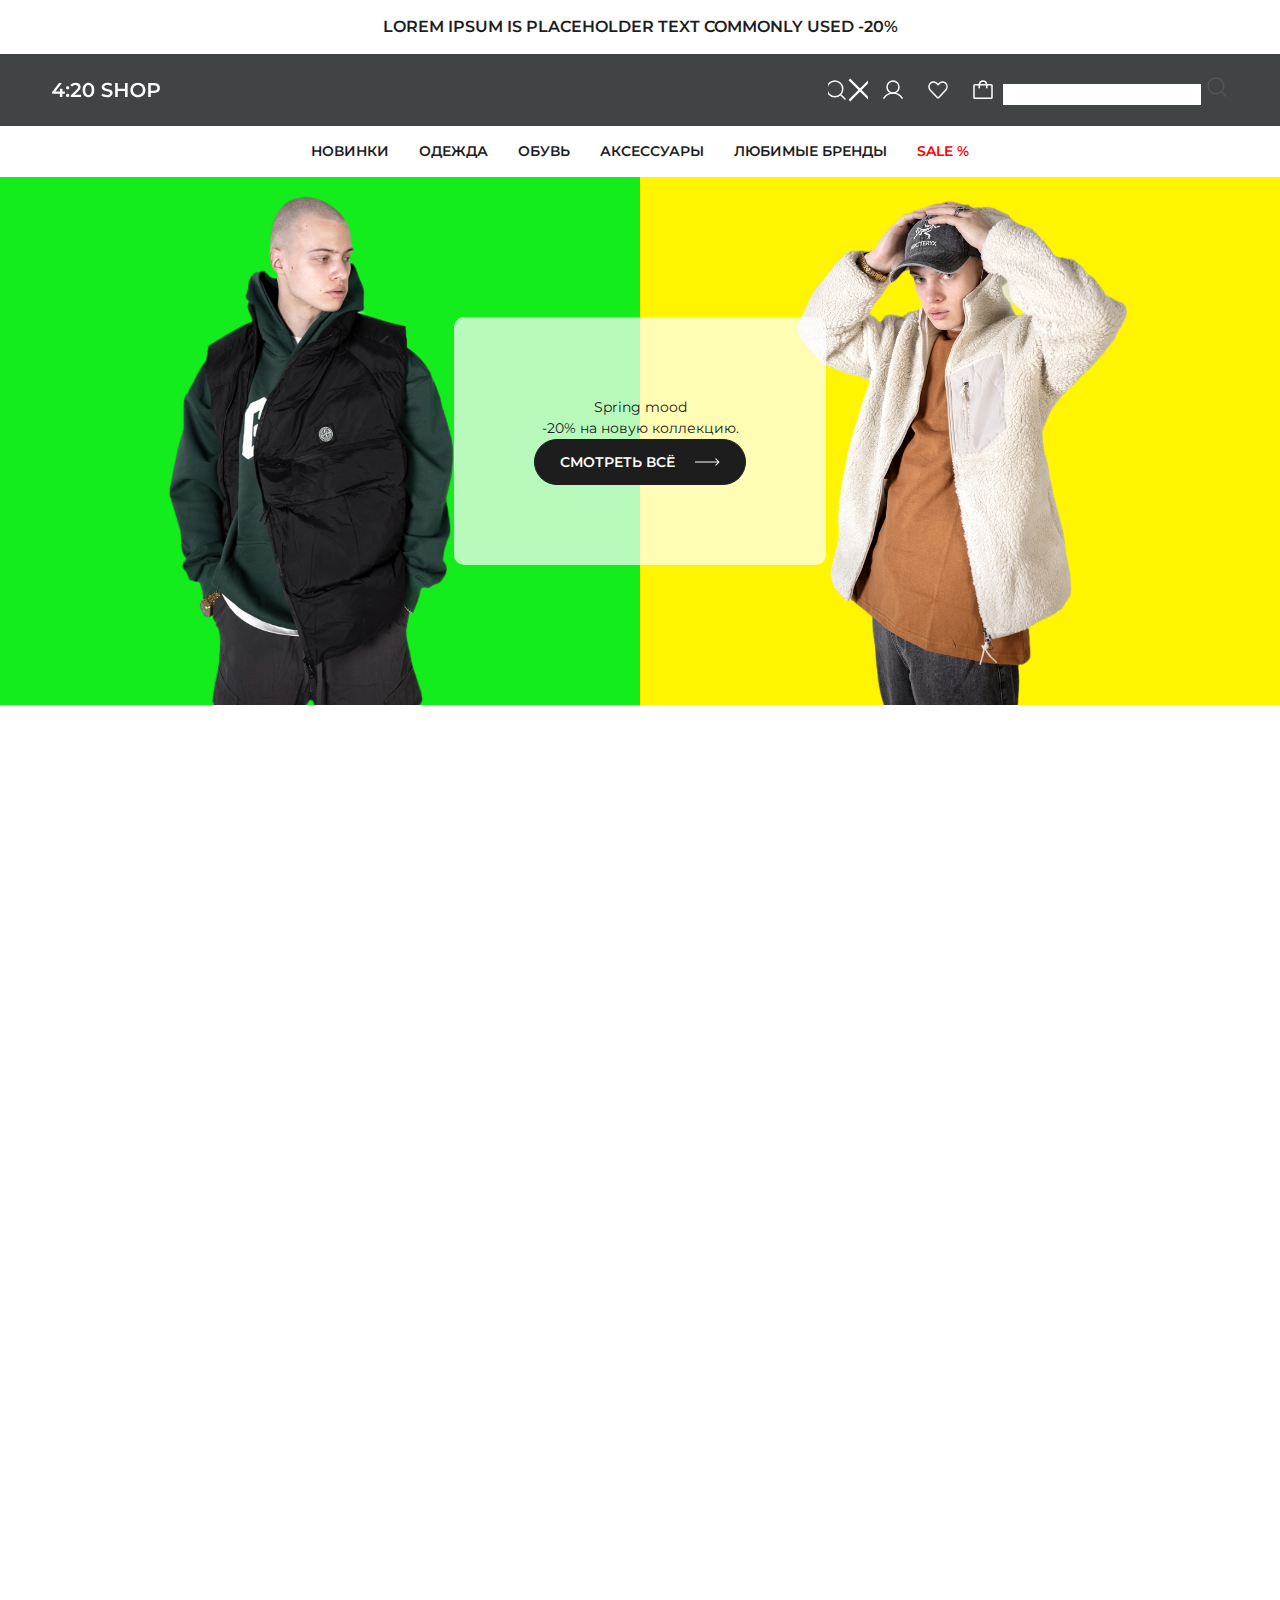
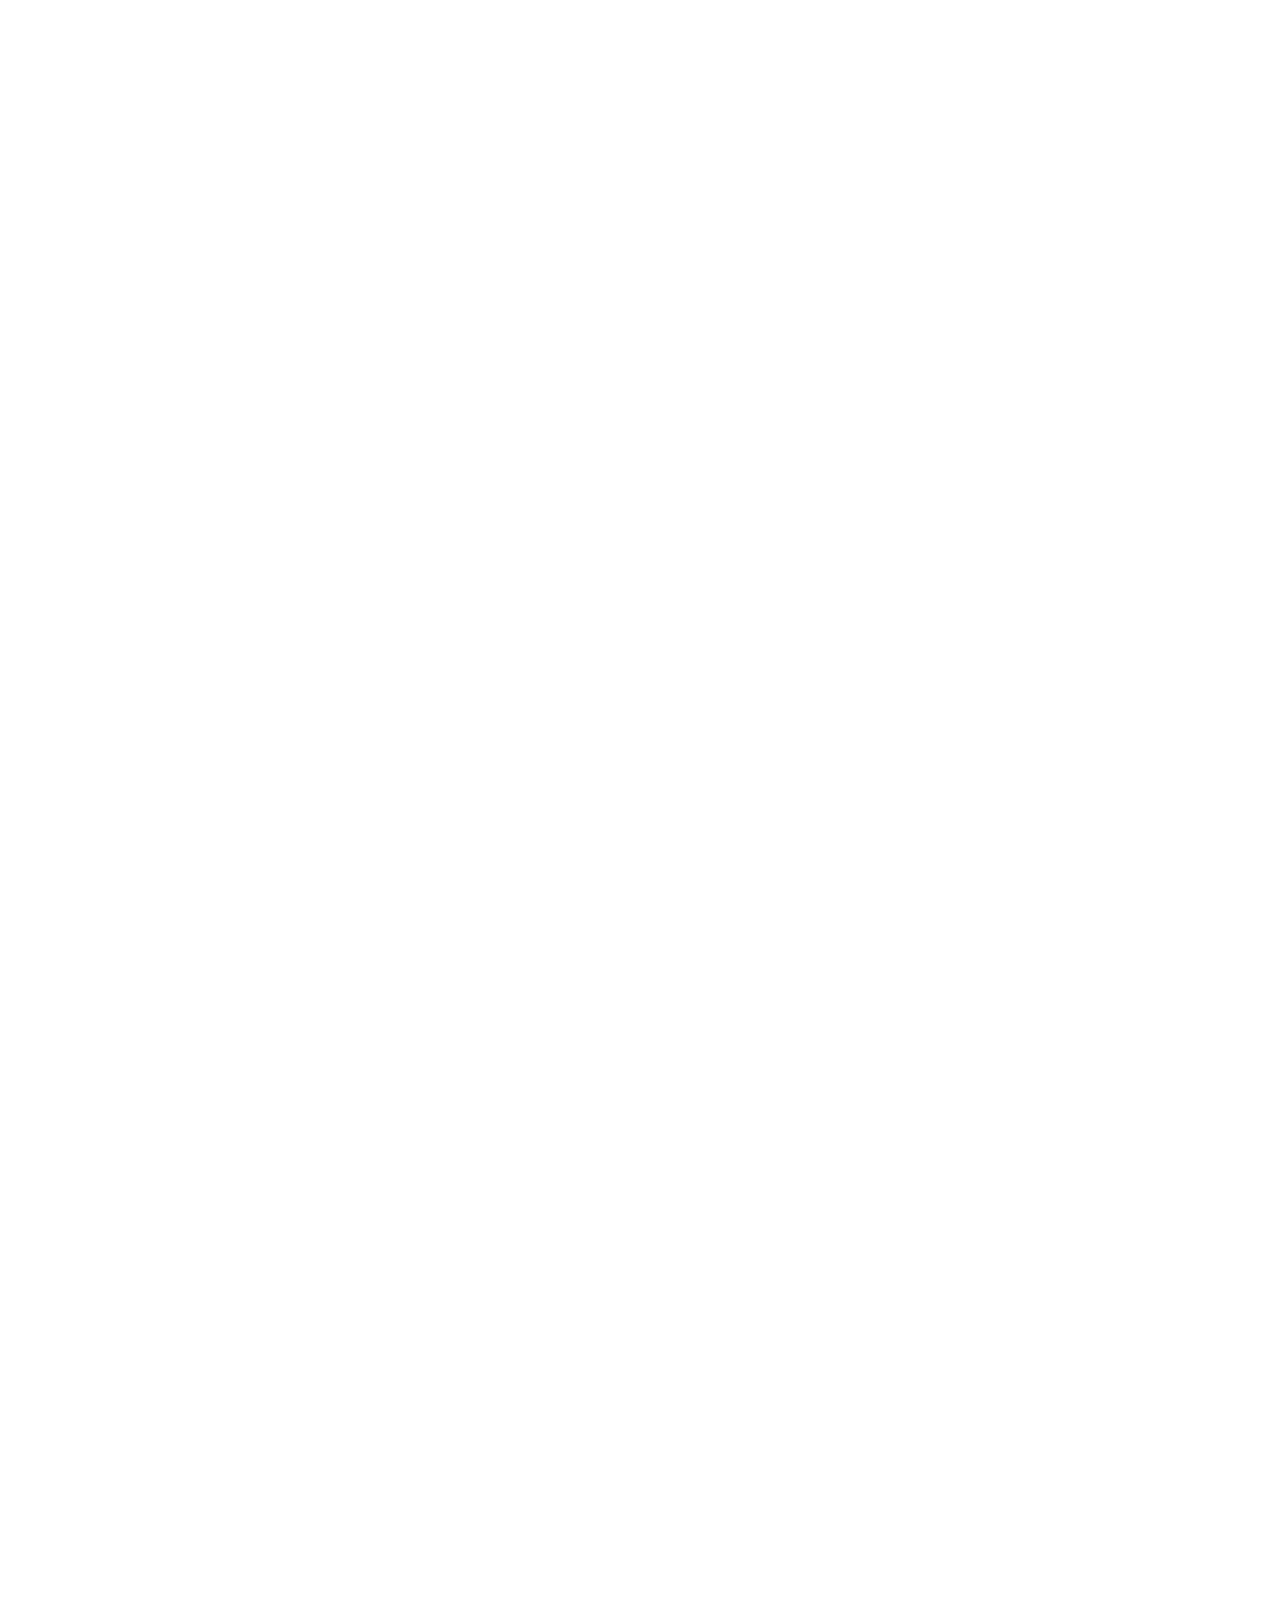
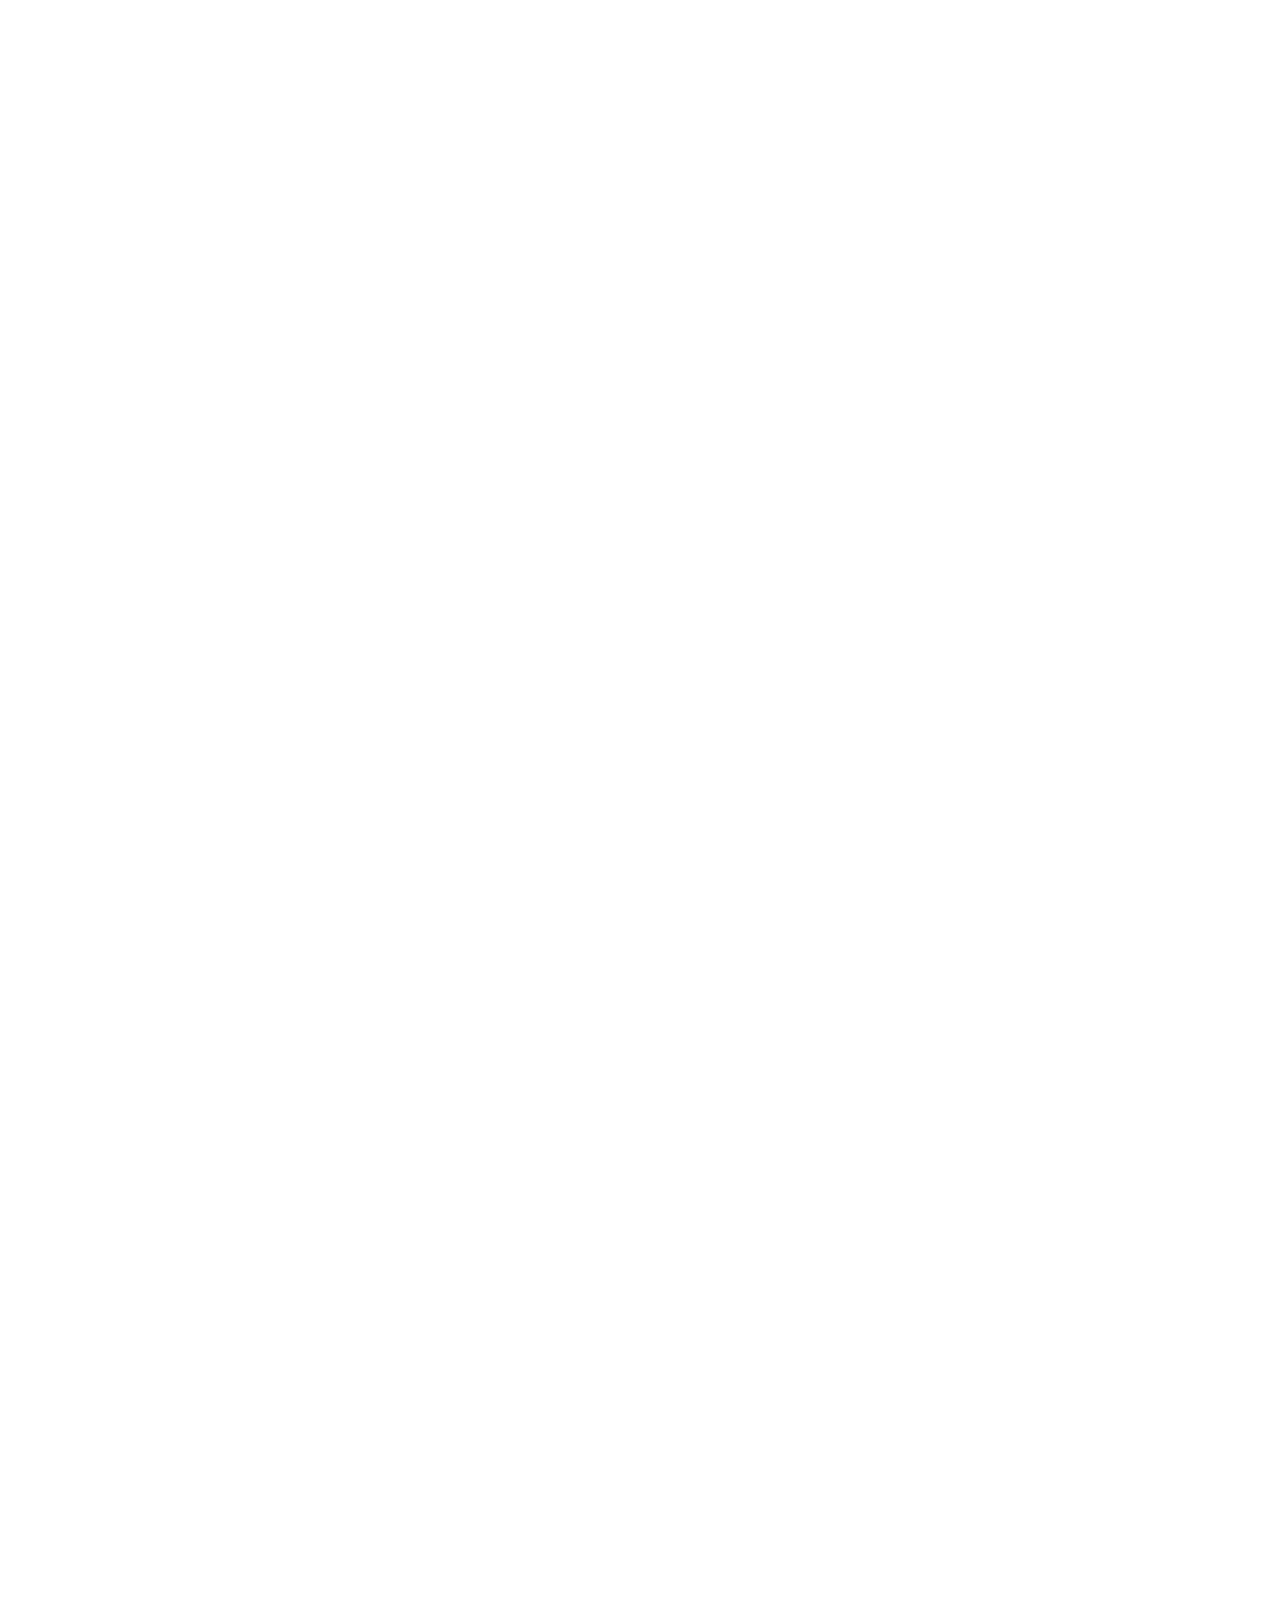
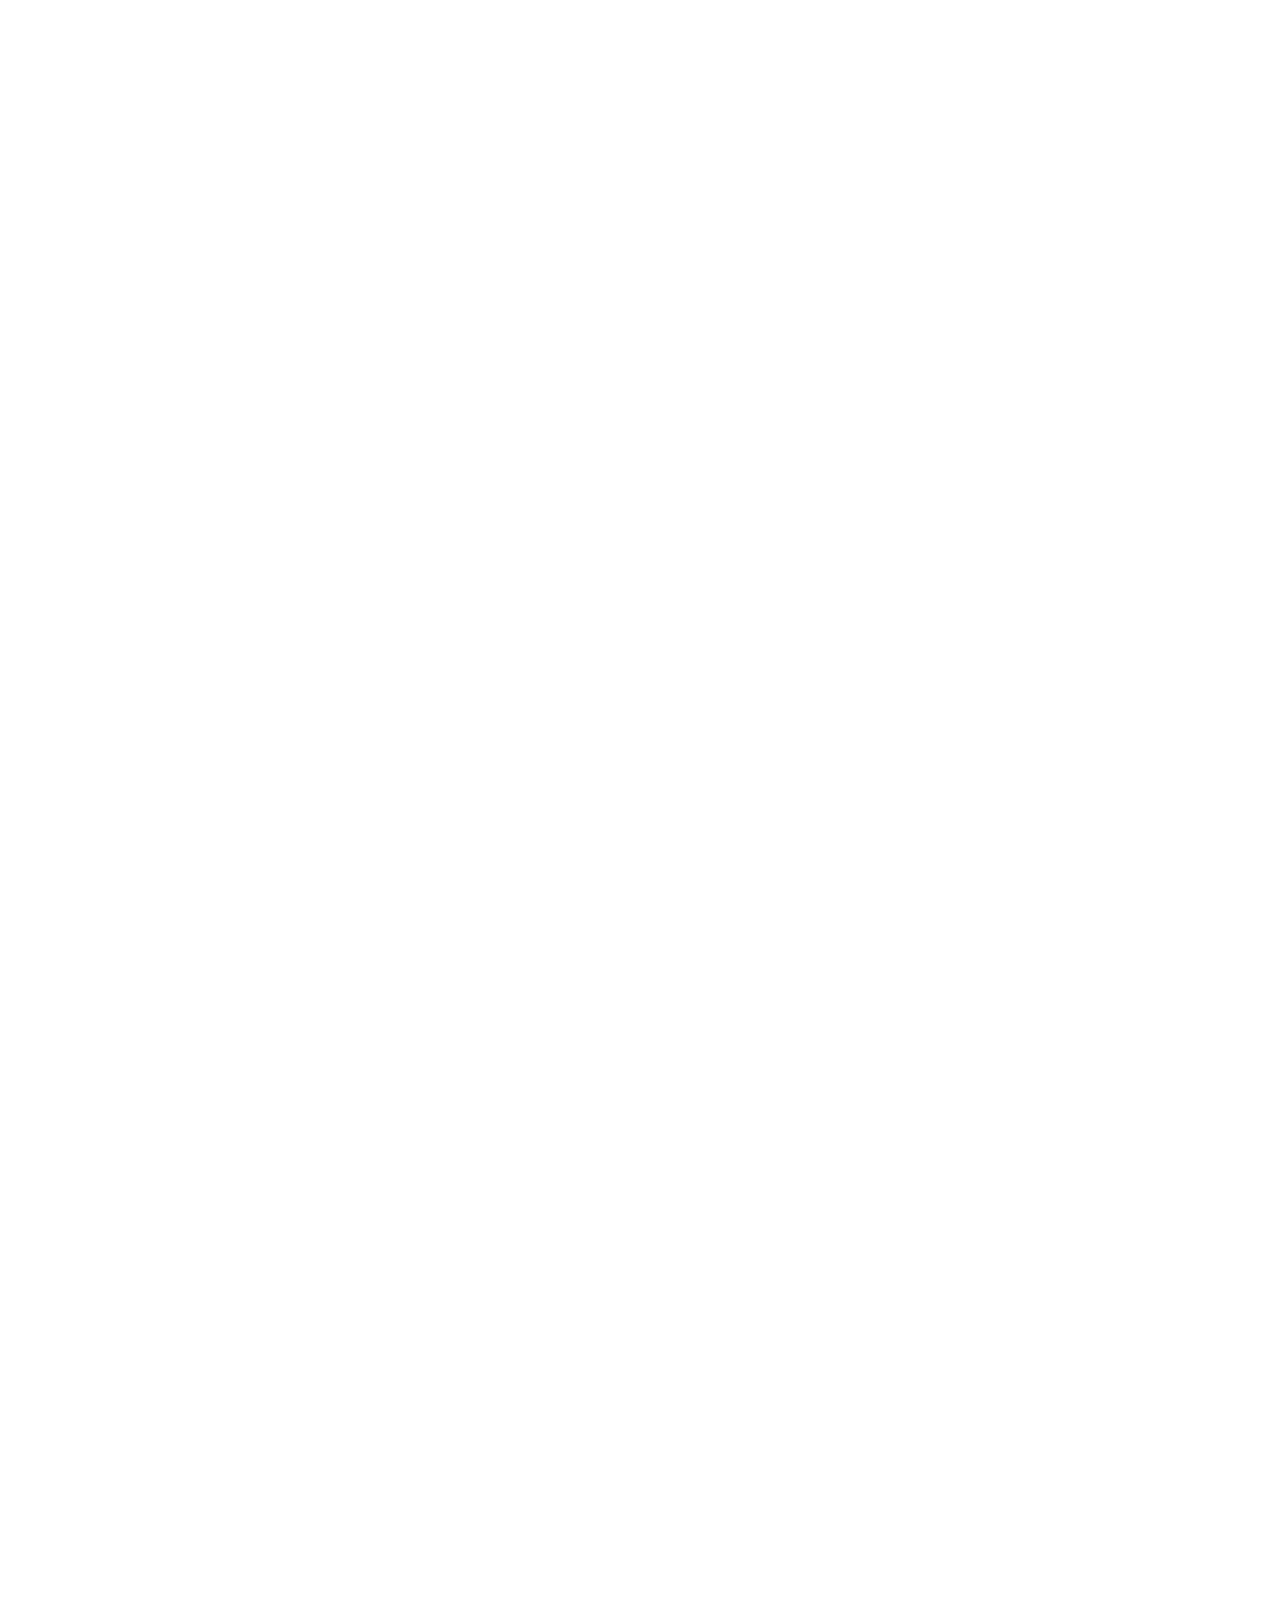
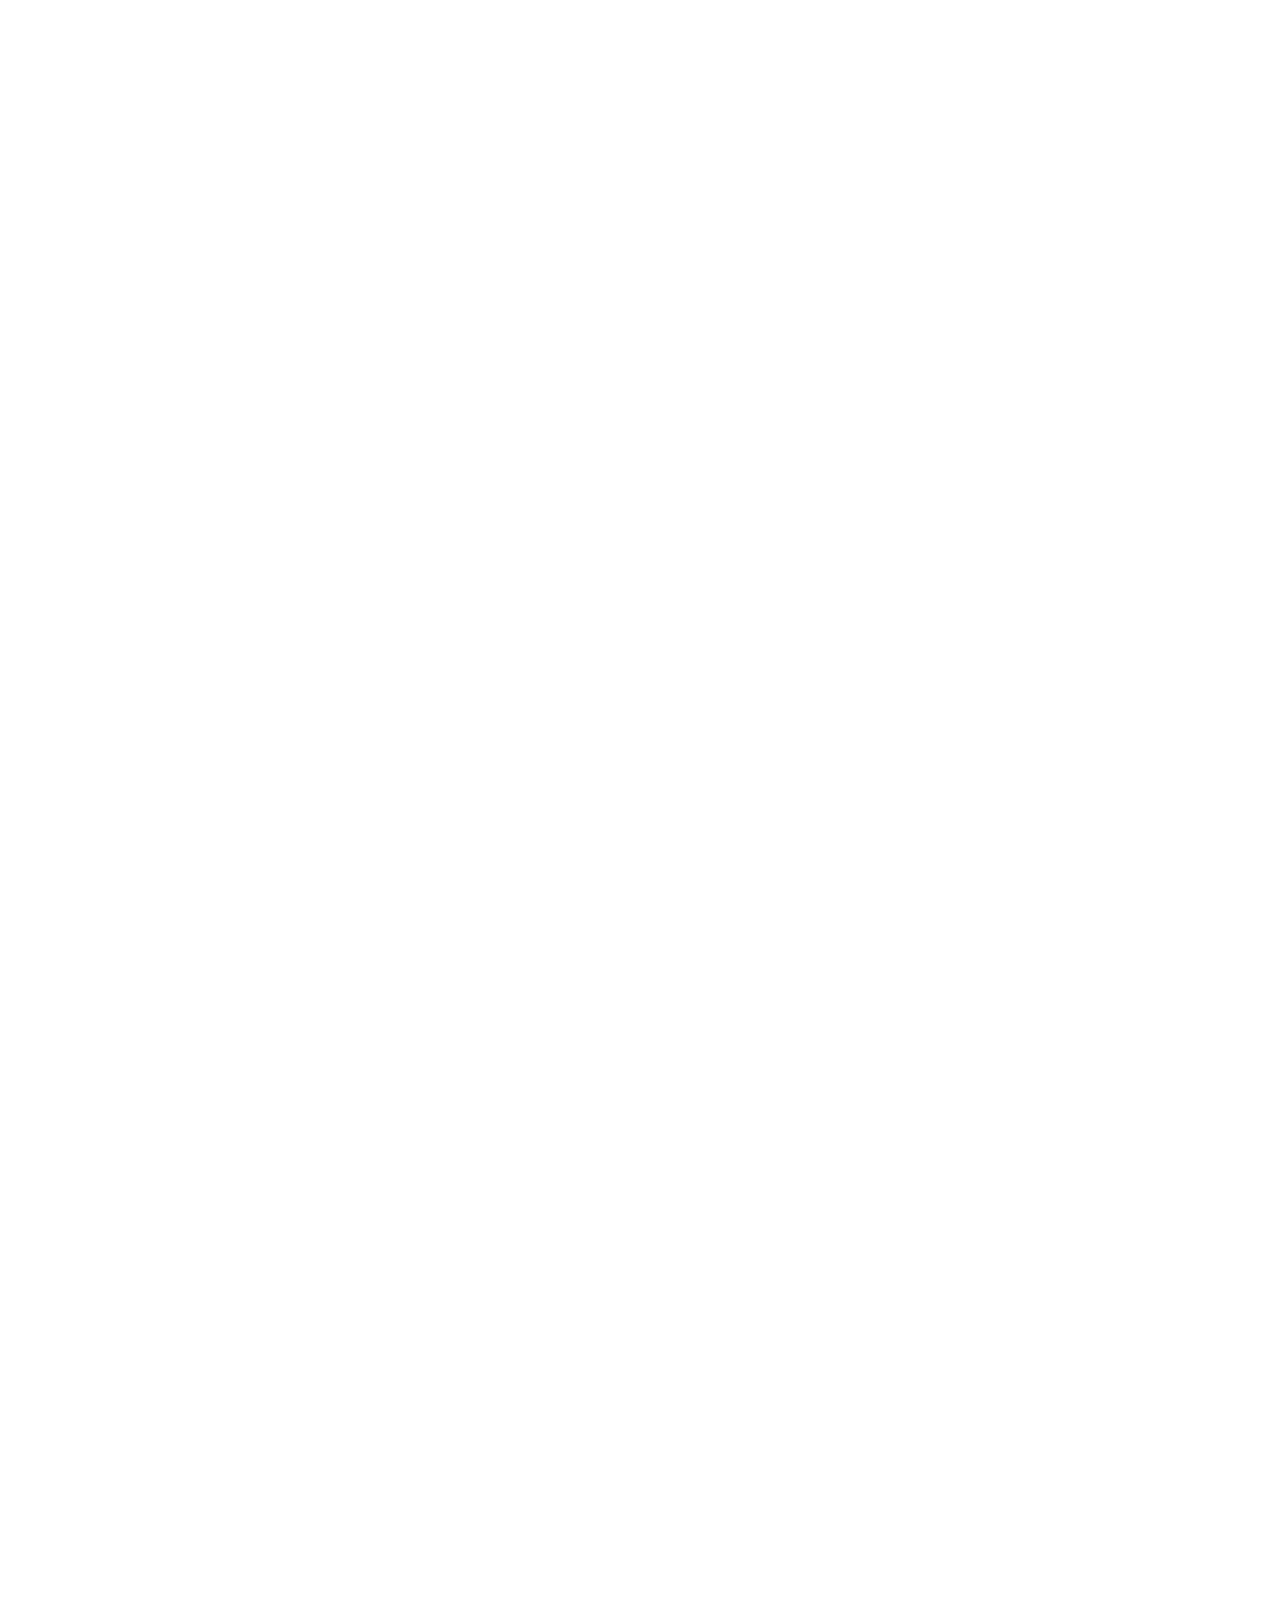
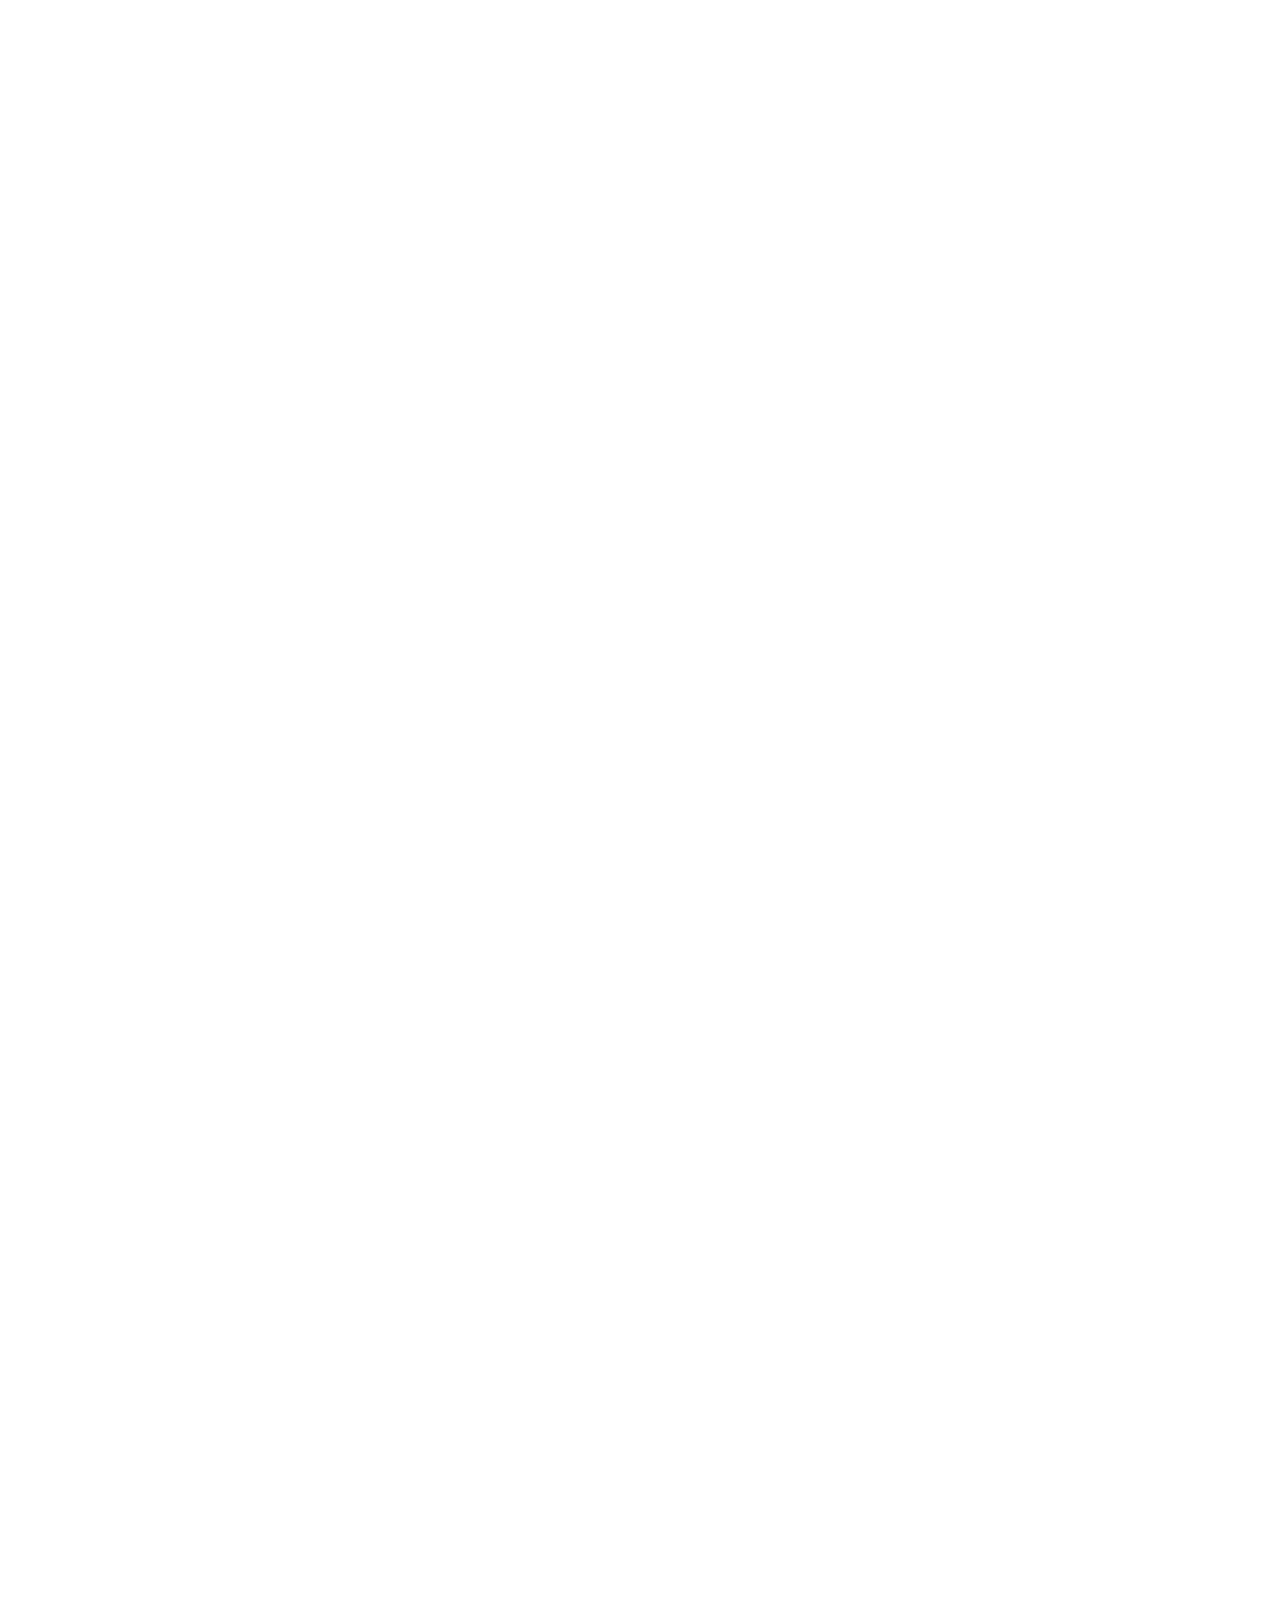
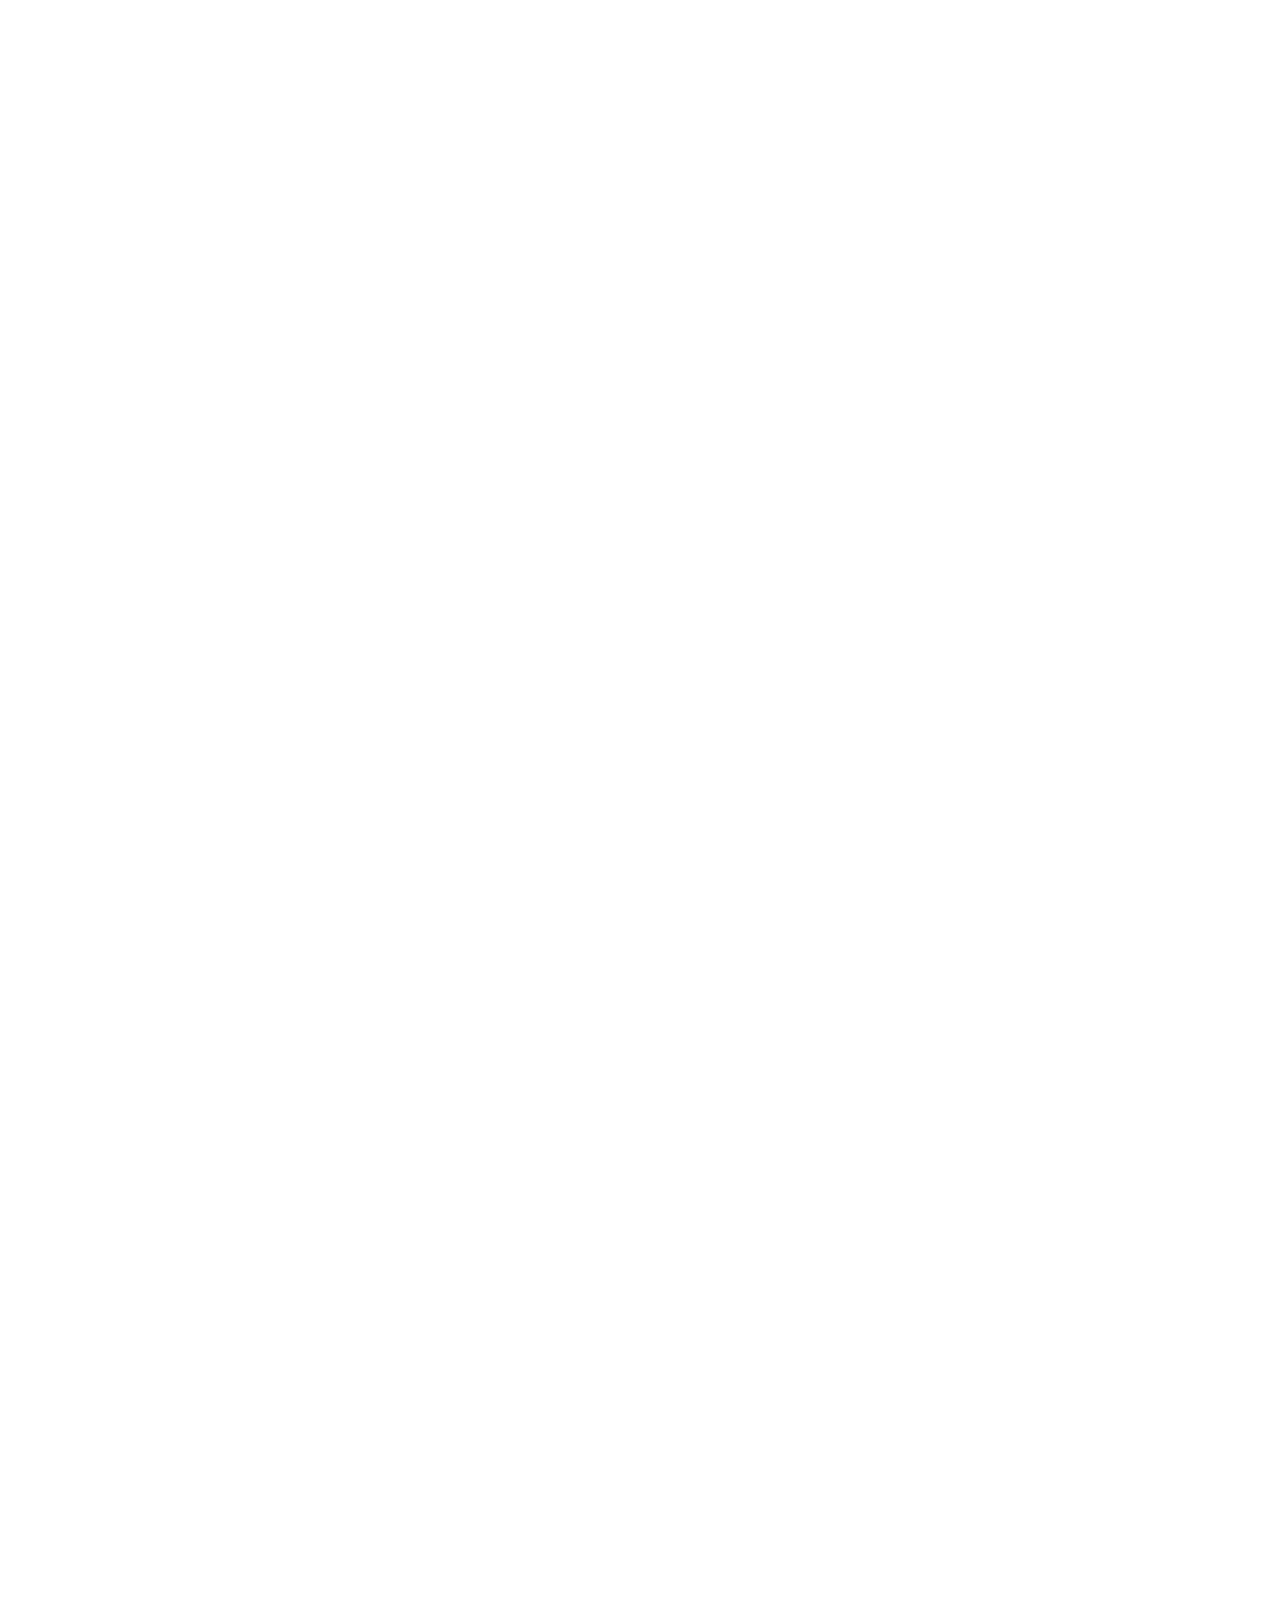
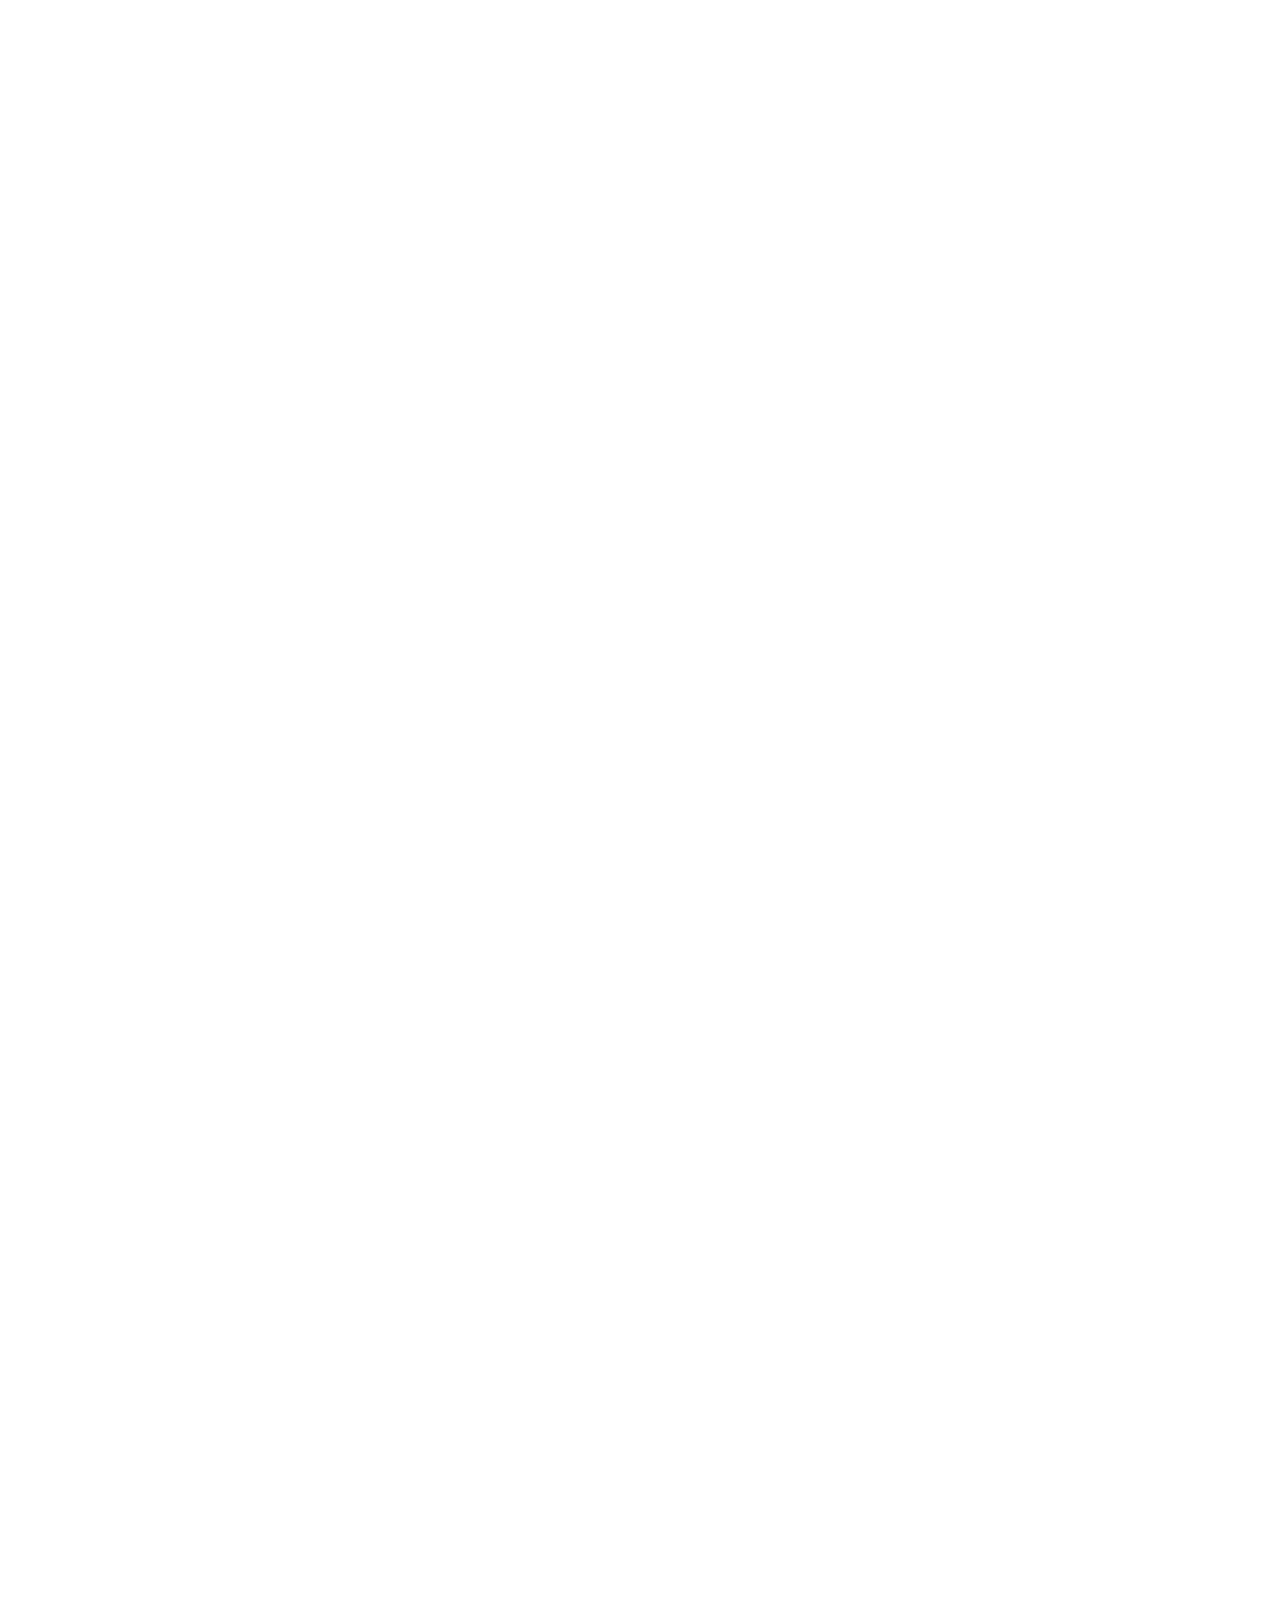
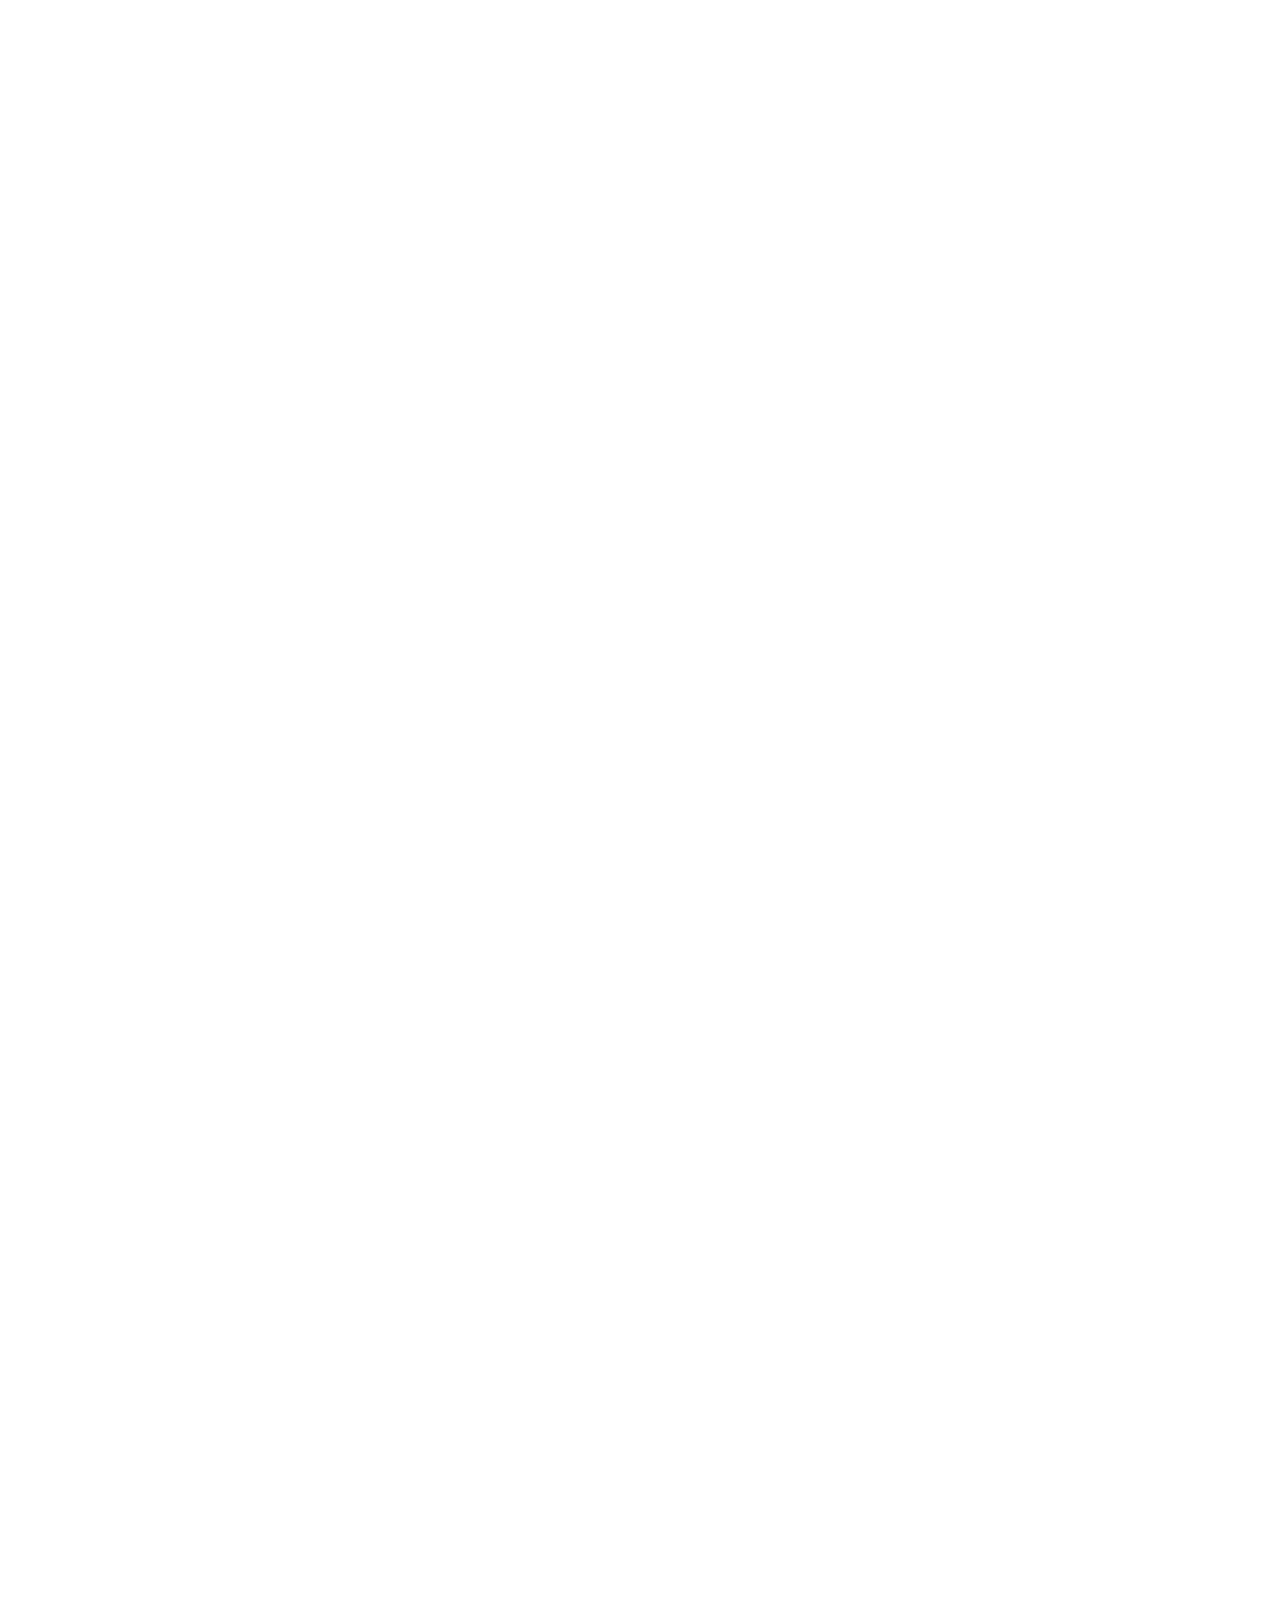
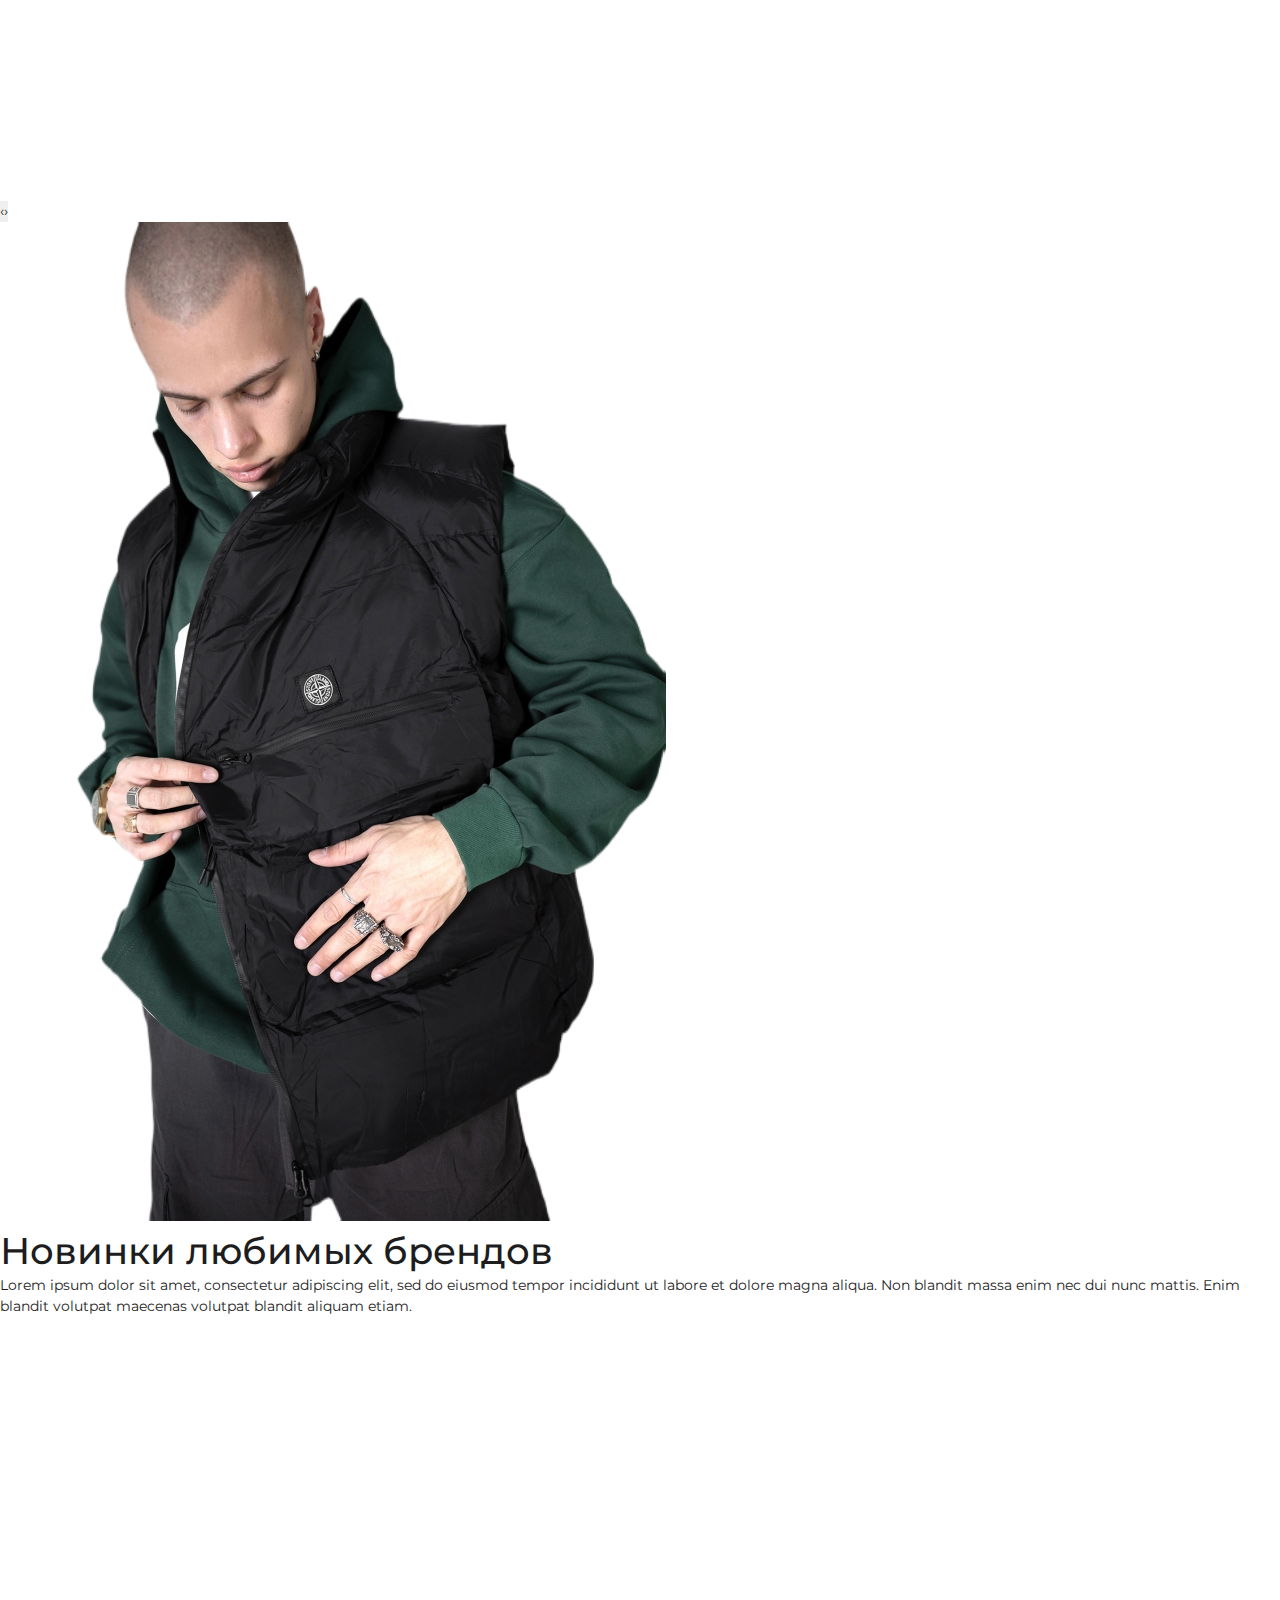
<file: index.html>
<!DOCTYPE html>
<html lang="ru">
<head>
	<meta charset="UTF-8">
	<title>Название</title>
	<meta name="description" content="Описание">
	<meta name="keywords" content="Ключевые слова">
	<meta name="format-detection" content="telephone=no">
	<meta name="format-detection" content="address=no">
	<meta name="HandheldFriendly" content="true">
	<meta name="viewport" content="initial-scale=1.0, width=device-width">
	<meta name="apple-mobile-web-app-capable" content="yes">
	<meta name="apple-mobile-web-app-status-bar-style" content="default">
	<link href="https://fonts.googleapis.com/css2?family=Montserrat:ital,wght@0,100..900;1,100..900&display=swap" rel="stylesheet">
	<link rel="stylesheet" type="text/css" href="css/style.min.css?v=7">
</head>
<body>
	<header class="header">
		<div class="header__top-info">Lorem ipsum is placeholder text commonly used -20%</div>
		<div class="header__content">
			<div>
				<div class="header__btn-mob">
					<button type="button" class="btn" data-toggle="modal" data-target="menuModal">
						<img src="images/icons/menu_white.svg" alt="">
					</button>
				</div>
				<div class="header__logo">
					<a href="/">
						<img src="images/icons/logo_white.svg" alt="">
					</a>
				</div>
				<div class="header__right">
					<button type="button" class="btn btn-search" data-toggle="fade" aria-expanded="false" aria-controls="search">
						<img class="on" src="images/icons/search_white.svg" alt="">
						<img class="off" src="images/icons/close_white.svg" alt="">
					</button>
					<button type="button" class="btn" data-toggle="modal" data-target="loginModal">
						<img src="images/icons/user_white.svg" alt="">
					</button>
					<a href="#">
						<img src="images/icons/heart_white.svg" alt="">
					</a>
					<a href="#">
						<img src="images/icons/bag_white.svg" alt="">
					</a>
				</div>
				<div class="header-search" id="search">
					<form method="post">
						<input type="search" name="search" autocomplete="off">
						<button class="btn" type="button"><img src="images/icons/search_black.svg" alt=""></button>
					</form>
				</div>
			</div>
		</div>
		<nav class="menu-top">
			<!--
			Прописывается содержимое при помощи jquery из modules/menu-top.html
			-->
		</nav>
	</header>
	<main class="main">
		<section class="spring">
			<div>
				<div class="spring__box">
					<div class="tit">Spring mood</div>
					<div class="con">-20% на новую коллекцию.</div>
					<a class="btn-default a-btn-default last" href="#"><span>Смотреть всё</span><img src="images/icons/rarr_white.svg" alt=""></a>
				</div>
				<div class="spring__left"><img src="images/png/07.png" alt=""></div>
				<div class="spring__right"><img src="images/png/05.png" alt=""></div>
			</div>
		</section>
		<section class="car-category">
			<div class="owl-carousel car-category__cont">
				<div class="item">
					<div class="car-category__box">
						<div><img src="images/caruselMenu/01.png" alt=""></div>
						<span>Футболки</span>
					</div>
				</div>
				<div class="item">
					<div class="car-category__box">
						<div><img src="images/caruselMenu/02.png" alt=""></div>
						<span>Худи</span>
					</div>
				</div>
				<div class="item">
					<div class="car-category__box">
						<div><img src="images/caruselMenu/03.png" alt=""></div>
						<span>Свитшоты</span>
					</div>
				</div>
				<div class="item">
					<div class="car-category__box">
						<div><img src="images/caruselMenu/04.png" alt=""></div>
						<span>Свитшоты</span>
					</div>
				</div>
				<div class="item">
					<div class="car-category__box">
						<div><img src="images/caruselMenu/05.png" alt=""></div>
						<span>Рубашки</span>
					</div>
				</div>
				<div class="item">
					<div class="car-category__box">
						<div><img src="images/caruselMenu/06.png" alt=""></div>
						<span>Свитера</span>
					</div>
				</div>
				<div class="item">
					<div class="car-category__box">
						<div><img src="images/caruselMenu/07.png" alt=""></div>
						<span>Джинсы</span>
					</div>
				</div>
				<div class="item">
					<div class="car-category__box">
						<div><img src="images/caruselMenu/08.png" alt=""></div>
						<span>Штаны</span>
					</div>
				</div>
				<div class="item">
					<div class="car-category__box">
						<div><img src="images/caruselMenu/09.png" alt=""></div>
						<span>Спортивные штаны</span>
					</div>
				</div>
			</div>
		</section>
		<section class="new-brend">
			<div>
				<div class="new-brend__img"><img src="images/png/06.png" alt=""></div>
				<div class="new-brend__text">
					<h2>Новинки любимых брендов</h2>
					<p>Lorem ipsum dolor sit amet, consectetur adipiscing elit, sed do eiusmod tempor incididunt ut labore et dolore magna aliqua. Non blandit massa enim nec dui nunc mattis. Enim blandit volutpat maecenas volutpat blandit aliquam etiam.</p>
				</div>
				<div class="new-brend__carusel"></div>
			</div>
		</section>
		<br><br><br><br><br><br><br><br><br><br><br><br><br><br><br><br><br><br><br><br><br><br><br><br><br><br><br><br><br><br><br><br><br><br><br><br><br><br><br><br><br><br><br><br><br><br><br><br><br><br><br><br><br><br><br><br><br><br><br><br><br><br><br><br><br><br><br><br><br><br><br><br><br><br><br><br><br><br><br><br><br><br><br><br><br><br><br><br><br><br><br><br><br><br><br><br><br><br><br><br><br><br><br><br><br><br><br><br><br><br><br><br><br><br><br><br><br><br><br><br><br><br>
	</main>
	<footer class="footer">
	</footer>
	<div class="modal fade" id="loginModal" tabindex="-1" aria-labelledby="loginModalLabel" aria-hidden="true">
		<div class="modal-dialog">
			<div class="modal-content">
				<div class="login_tab_block">
					<div class="tab-pane show" id="login-aut" role="tabpanel" aria-labelledby="login-aut-tab">
						<div class="modal-header">
							<h4 class="modal-title h3" id="loginModalLabel">Вход</h4>
						</div>
						<div class="modal-body">
							<form method="post">
								<div>
									<label for="login_name">Введите ваш e-mail</label>
									<input type="email" name="login_name" id="login_name">
								</div>
								<div>
									<label for="login_tel">Или номер телефона</label>
									<input type="tel" name="login_tel" id="login_tel">
								</div>
								<div>
									<label for="login_password">Введите ваш пароль</label>
									<input type="password" name="login_password" id="login_password">
								</div>
								<div><button class="btn btn-default" type="button" title="Войти">Войти</button></div>
							</form>
						</div>
					</div>
					<div class="tab-pane" id="login-reg" role="tabpanel" aria-labelledby="login-reg-tab">
						<div class="modal-header">
							<h4 class="modal-title h3">Регистрация</h4>
						</div>
						<div class="modal-body">
							<form method="post">
								<div>
									<label for="login_name2">Введите ваш e-mail</label>
									<input type="email" name="login_name2" id="login_name2">
								</div>
								<div>
									<label for="login_tel2">Введите ваш номер телефона</label>
									<input type="tel" name="login_tel2" id="login_tel2">
								</div>
								<div>
									<label for="login_password2">Введите ваш пароль</label>
									<input type="password" name="login_password2" id="login_password2">
								</div>
								<div><button class="btn btn-default" type="button" title="Войти">Зарегистрироваться</button></div>
							</form>
						</div>
					</div>
				</div>
				<ul class="login_tab_button" role="tablist">
					<li role="presentation">
						<button id="login-reg-tab" class="btn btn-white" data-toggle="tab" type="button" role="tab" aria-controls="login-reg" aria-selected="false">Зарегистрироваться</button>
					</li>
					<li role="presentation">
						<button id="login-aut-tab" class="btn btn-white" data-toggle="tab" type="button" role="tab" aria-controls="login-aut" aria-selected="true">Войти</button>
					</li>
				</ul>
				<button type="button" class="btn close" aria-label="Close">
					<img src="images/icons/close_black.svg" alt="">
				</button>
			</div>
		</div>
	</div>
	<nav class="modal fade" id="menuModal" tabindex="-1" aria-hidden="true">
		<div class="modal-dialog">
			<div class="modal-content">
				<div class="modal-body">
					<div class="mob-grad">
						<div>
							<a href="#"><img src="images/icons/lokac_black.svg" alt=""><span>Москва</span></a>
							<a href="#"><img src="images/icons/lokac_black.svg" alt=""><span>Санкт-петербург</span></a>
							<a href="#"><img src="images/icons/lokac_black.svg" alt=""><span>Казань</span></a>
							<a href="#"><img src="images/icons/lokac_black.svg" alt=""><span>Нижний Новгород</span></a>
						</div>
					</div>
					<div class="close-mob-menu">
						<button type="button" class="btn close" aria-label="Close"><span>Назад</span><img src="images/icons/rarr_black.svg" alt=""></button>
					</div>
					<div class="mob-search">
						<form method="post">
							<input type="search" name="search" autocomplete="off">
							<button class="btn" type="button"><img src="images/icons/search_black.svg" alt=""></button>
						</form>
					</div>
					<div class="mob-nav">
						<ul>
							<li class="tit">Новинки</li>
							<li><a href="#">Посмотреть всё</a></li>
							<li><a href="#">Одежда</a></li>
							<li><a href="#">Обувь</a></li>
							<li><a href="#">Пуховики куртки</a></li>
							<li><a href="#">Худи</a></li>
							<li><a href="#">Футболки</a></li>
							<li><a href="#">Спортивная одежда</a></li>
							<li><a href="#">Аксессуары</a></li>
						</ul>
						<ul>
							<li class="tit">Одежда</li>
							<li><a href="#">Посмотреть всё</a></li>
							<li><a href="#">Бестселлеры</a></li>
							<li><a href="#">Новое в разделе “Одежда”</a></li>
							<li><a href="#">Пуховики и куртки</a></li>
							<li><a href="#">Худи и Свитшоты</a></li>
							<li><a href="#">Джинсы</a></li>
							<li><a href="#">Футболки</a></li>
							<li><a href="#">Свитера</a></li>
							<li><a href="#">Джоггеры</a></li>
						</ul>
						<ul>
							<li class="tit">Обувь</li>
							<li><a href="#">Посмотреть всё</a></li>
							<li><a href="#">Кроссовки</a></li>
							<li><a href="#">Кеды</a></li>
							<li><a href="#">Мокасины</a></li>
							<li><a href="#">Сандали</a></li>
							<li><a href="#">Тапочки</a></li>
							<li><a href="#">Спортивные кроссовки</a></li>
						</ul>
						<ul>
							<li class="tit">Аксессуары</li>
							<li><a href="#">Посмотреть всё</a></li>
							<li><a href="#">Кепки и панамки</a></li>
							<li><a href="#">Шарфы</a></li>
							<li><a href="#">Перчатки</a></li>
							<li><a href="#">Ремни</a></li>
							<li><a href="#">Подарки</a></li>
							<li><a href="#">Солнечные очки</a></li>
							<li><a href="#">Кольца</a></li>
							<li><a href="#">Браслеты</a></li>
						</ul>
						<ul>
							<li class="tit">Любимые бренды</li>
							<li><a href="#">Посмотреть всё</a></li>
							<li><a href="#">Кроссовки</a></li>
							<li><a href="#">Кеды</a></li>
							<li><a href="#">Мокасины</a></li>
							<li><a href="#">Сандали</a></li>
							<li><a href="#">Тапочки</a></li>
							<li><a href="#">Спортивные кроссовки</a></li>
						</ul>
					</div>
				</div>
			</div>
		</div>
	</nav>
	<script src="js/jquery-3.7.1.min.js"></script>
	<script>
		$(function () {
			$('.menu-top').load('modules/menu-top.html');
		});
	</script>
	<script src="js/owl.carousel.min.js?v=3"></script>
	<script src="js/lib.js?v=3"></script>
</body>
</html>
</file>
<file: css/style.min.css>
.spring>*,.header__content>*,.sub-link>*,.menu-top>*{width:100%;max-width:1290px;margin-left:auto;margin-right:auto}*,*::before,*::after{margin:0;padding:0;border:0;-webkit-box-sizing:border-box;box-sizing:border-box}html{min-height:100%}body{min-height:100%;min-width:320px;max-width:100vw;overflow-y:scroll;overflow-x:hidden;outline:0;background-color:#fff}body,select,input,textarea,button{font-size:14px;line-height:1.5;font-family:"Montserrat",Arial,sans-serif;color:#1d1d1d}a{color:#1d1d1d;text-decoration:none;-webkit-transition:color .2s ease;transition:color .2s ease}a:hover,a:focus-visible{color:#a3a3a3}h1,.h1,h2,.h2,h3,.h3{line-height:1.3;font-weight:500;text-rendering:optimizeLegibility}h1,.h1{font-size:clamp(2rem,5.6vw,2.4rem)}h2,.h2{font-size:clamp(2rem,5.36667vw,2.3rem)}h3,.h3{font-size:clamp(1.2rem,3.26667vw,1.4rem)}ol,ul{list-style:none}a:focus-visible,select:focus-visible,button:focus-visible,input:focus-visible,textarea:focus-visible,.focus:focus-visible{outline:2px solid #a3a3a3;outline-offset:2px}.red{color:red !important}.title_hide{left:-9999px;position:absolute;top:-9999px;overflow:hidden;width:0;height:0}.btn{border:0 none;cursor:pointer;overflow:hidden;text-decoration:none !important;background:rgba(0,0,0,0);white-space:nowrap;text-overflow:ellipsis;overflow:hidden}.btn-default,.btn-white{text-transform:uppercase;height:46px;border-radius:23px;line-height:46px;padding:0 25px;font-weight:600;border:1px solid #1d1d1d}.btn-default{background-color:#1d1d1d;color:#fff}.btn-default.a-btn-default{display:-webkit-inline-box;display:-ms-inline-flexbox;display:inline-flex;-webkit-box-align:center;-ms-flex-align:center;align-items:center;gap:20px}.btn-default.a-btn-default img{display:block;width:25px;height:8px}.btn-default.a-btn-default:hover,.btn-default.a-btn-default:focus-visible{color:#fff}.btn-white{background-color:#fff;color:#1d1d1d}input[type=text],input[type=password],input[type=email],input[type=tel]{display:inline-block;width:100%;padding:0 10px;vertical-align:middle;height:46px;border-radius:23px;background-color:#fff;font-size:.93rem;border:1px solid #b6b6b6}.tab-pane:not(.show){display:none}.menu-top{position:relative;z-index:3}.menu-top>div{display:-webkit-box;display:-ms-flexbox;display:flex;-webkit-box-pack:center;-ms-flex-pack:center;justify-content:center;gap:20px;padding:10px 0}.menu-top>div>li a{display:block;text-transform:uppercase;font-weight:600;padding:5px}.menu-top__link>a{display:block;text-transform:uppercase;font-weight:600;padding:5px}.menu-top__link.focus-menu>a,.menu-top__link:hover>a{color:#a3a3a3}.menu-top__link.focus-menu .sub-link,.menu-top__link:hover .sub-link{visibility:visible;opacity:1}.sub-link{visibility:hidden;opacity:0;position:absolute;-webkit-transition:opacity .4s ease;transition:opacity .4s ease;width:100%;left:0}.sub-link>div{display:-webkit-box;display:-ms-flexbox;display:flex;-ms-flex-wrap:wrap;flex-wrap:wrap;padding:40px 60px;background-color:#f6f6f6}.sub-link__sp{width:20%}.sub-link__sp li{display:block}.sub-link__sp li.tit{text-transform:uppercase;font-weight:600;margin-bottom:20px}.sub-link__sp li:not(.tit):not(:last-child){margin-bottom:5px}.sub-link__tabl{display:-webkit-box;display:-ms-flexbox;display:flex;-ms-flex-wrap:wrap;flex-wrap:wrap;width:30%;gap:20px}.sub-link__tabl li.tit{width:100%;text-transform:uppercase;font-weight:600;text-align:center}.sub-link__tabl li:not(.tit){width:calc((100% - 20px)/2)}.sub-link__tabl li:not(.tit) a{display:block}.sub-link__tabl li:not(.tit) img{display:block;width:60px;height:60px;margin:0 auto;-o-object-fit:contain;object-fit:contain;-o-object-position:50% 50%;object-position:50% 50%}.sub-link__tabl li:not(.tit) span{display:block;text-align:center;margin-top:10px}.sub-link__box{width:30%;display:-webkit-box;display:-ms-flexbox;display:flex;-webkit-box-orient:vertical;-webkit-box-direction:normal;-ms-flex-direction:column;flex-direction:column;gap:20px;padding-left:40px}.sub-link__box a{display:-webkit-box;display:-ms-flexbox;display:flex;-webkit-box-align:center;-ms-flex-align:center;align-items:center;-webkit-box-pack:justify;-ms-flex-pack:justify;justify-content:space-between;height:145px;background-color:#fff;text-transform:uppercase;font-weight:600;padding-left:20px;gap:20px}.sub-link__box a img{display:block;height:100%}.sub-link__brend{display:-webkit-box;display:-ms-flexbox;display:flex;width:100%;gap:30px}.sub-link__brend a{display:block;width:calc((100% - 180px)/7)}.sub-link__brend a img{display:block;width:100%}.sub-link__brend a span{display:block;text-align:center;text-transform:uppercase;font-weight:600;margin-top:5px}.sub-link__brend-btn{width:100%;text-align:center;margin-top:20px}@media(max-width: 991.98px){.menu-top{display:none}}.header__top-info{text-transform:uppercase;font-weight:600;text-align:center;padding:15px;font-size:clamp(0.71rem,1.55556vw,1rem)}.header__content{background:#404444;padding:0 4%}.header__content>*{display:-webkit-box;display:-ms-flexbox;display:flex;-webkit-box-align:center;-ms-flex-align:center;align-items:center;height:72px}.header__logo a{display:block;padding:5px 0}.header__logo img{display:block;width:110px;height:24px}.header__right{-webkit-box-flex:1;-ms-flex-positive:1;flex-grow:1;display:-webkit-box;display:-ms-flexbox;display:flex;-webkit-box-align:center;-ms-flex-align:center;align-items:center;-webkit-box-pack:end;-ms-flex-pack:end;justify-content:flex-end;gap:5px;padding-left:10px}.header__right button,.header__right a,.header__btn-mob button,.header__btn-mob a{display:-webkit-box;display:-ms-flexbox;display:flex;-webkit-box-pack:center;-ms-flex-pack:center;justify-content:center;-webkit-box-align:center;-ms-flex-align:center;align-items:center;width:40px;height:40px}.header__right img,.header__btn-mob img{display:block;width:24px;height:24px}.header__btn-mob{margin-right:10px}@media(max-width: 991.98px){.header__right .btn-search{display:none}}@media(min-width: 992px){.header__btn-mob{display:none}}.menu-top{position:relative;z-index:3}.menu-top>div{display:-webkit-box;display:-ms-flexbox;display:flex;-webkit-box-pack:center;-ms-flex-pack:center;justify-content:center;gap:20px;padding:10px 0}.menu-top>div>li a{display:block;text-transform:uppercase;font-weight:600;padding:5px}.menu-top__link>a{display:block;text-transform:uppercase;font-weight:600;padding:5px}.menu-top__link.focus-menu>a,.menu-top__link:hover>a{color:#a3a3a3}.menu-top__link.focus-menu .sub-link,.menu-top__link:hover .sub-link{visibility:visible;opacity:1}.sub-link{visibility:hidden;opacity:0;position:absolute;-webkit-transition:opacity .4s ease;transition:opacity .4s ease;width:100%;left:0}.sub-link>div{display:-webkit-box;display:-ms-flexbox;display:flex;-ms-flex-wrap:wrap;flex-wrap:wrap;padding:40px 60px;background-color:#f6f6f6}.sub-link__sp{width:20%}.sub-link__sp li{display:block}.sub-link__sp li.tit{text-transform:uppercase;font-weight:600;margin-bottom:20px}.sub-link__sp li:not(.tit):not(:last-child){margin-bottom:5px}.sub-link__tabl{display:-webkit-box;display:-ms-flexbox;display:flex;-ms-flex-wrap:wrap;flex-wrap:wrap;width:30%;gap:20px}.sub-link__tabl li.tit{width:100%;text-transform:uppercase;font-weight:600;text-align:center}.sub-link__tabl li:not(.tit){width:calc((100% - 20px)/2)}.sub-link__tabl li:not(.tit) a{display:block}.sub-link__tabl li:not(.tit) img{display:block;width:60px;height:60px;margin:0 auto;-o-object-fit:contain;object-fit:contain;-o-object-position:50% 50%;object-position:50% 50%}.sub-link__tabl li:not(.tit) span{display:block;text-align:center;margin-top:10px}.sub-link__box{width:30%;display:-webkit-box;display:-ms-flexbox;display:flex;-webkit-box-orient:vertical;-webkit-box-direction:normal;-ms-flex-direction:column;flex-direction:column;gap:20px;padding-left:40px}.sub-link__box a{display:-webkit-box;display:-ms-flexbox;display:flex;-webkit-box-align:center;-ms-flex-align:center;align-items:center;-webkit-box-pack:justify;-ms-flex-pack:justify;justify-content:space-between;height:145px;background-color:#fff;text-transform:uppercase;font-weight:600;padding-left:20px;gap:20px}.sub-link__box a img{display:block;height:100%}.sub-link__brend{display:-webkit-box;display:-ms-flexbox;display:flex;width:100%;gap:30px}.sub-link__brend a{display:block;width:calc((100% - 180px)/7)}.sub-link__brend a img{display:block;width:100%}.sub-link__brend a span{display:block;text-align:center;text-transform:uppercase;font-weight:600;margin-top:5px}.sub-link__brend-btn{width:100%;text-align:center;margin-top:20px}@media(max-width: 991.98px){.menu-top{display:none}}.spring>div{display:-webkit-box;display:-ms-flexbox;display:flex;-webkit-box-pack:center;-ms-flex-pack:center;justify-content:center;padding:clamp(80px,15.55556vw,140px) 0;position:relative}.spring__left,.spring__right{position:absolute;top:0;height:100%;z-index:-1}.spring__left img,.spring__right img{display:block;width:100%;height:100%;-o-object-fit:contain;object-fit:contain;-o-object-position:50% 50%;object-position:50% 50%;overflow:hidden}.spring__left{left:0;background-color:#13ed1c}.spring__right{right:0;background-color:#fff500}.spring__box{background-color:rgba(255,255,255,.7);border-radius:10px;padding:clamp(40px,13.33333vw,80px);position:relative;text-align:center}.spring__box p{margin:20px 0;font-size:clamp(1rem,2.56667vw,1.1rem)}@media(max-width: 719.98px){.spring__left{display:none}.spring__right{width:100%}}@media(min-width: 720px){.spring__left,.spring__right{width:50%}}.modal-open{overflow:hidden}.modal{position:fixed;top:0;left:0;width:100%;height:100%;z-index:1050;overflow-x:hidden;overflow-y:auto;outline:0}.modal[aria-hidden=true]{display:none}.modal-dialog{background-color:#fff;width:100%;position:relative}.modal-dialog .btn.close{position:absolute;display:-webkit-box;display:-ms-flexbox;display:flex;-webkit-box-align:center;-ms-flex-align:center;align-items:center;-webkit-box-pack:center;-ms-flex-pack:center;justify-content:center;top:5px;right:5px;width:50px;height:50px}.modal-dialog .btn.close img{display:block;width:16px;height:16px}.modal-dialog *[aria-selected=true]{display:none}.modal-dialog .btn{width:100%;margin-top:10px;text-align:center}.modal-backdrop{position:fixed;top:0;left:0;width:100vw;height:100vh;z-index:1040;display:none}.modal-header{margin-bottom:15px;text-align:center}.modal-body form{display:-webkit-box;display:-ms-flexbox;display:flex;-webkit-box-orient:vertical;-webkit-box-direction:normal;-ms-flex-direction:column;flex-direction:column;gap:15px}.modal-body form>*{width:100%}.modal-body form>* label{display:block;margin-bottom:5px}@media(max-width: 575.98px){.modal-dialog{height:100%;padding:30px}.modal-backdrop{background-color:#fff}}@media(min-width: 576px){.modal-dialog{max-width:470px;margin:50px auto;height:auto;border:1px solid rgba(0,0,0,.2);padding:40px}.modal-backdrop{background-color:#000;opacity:.5}}
</file>
